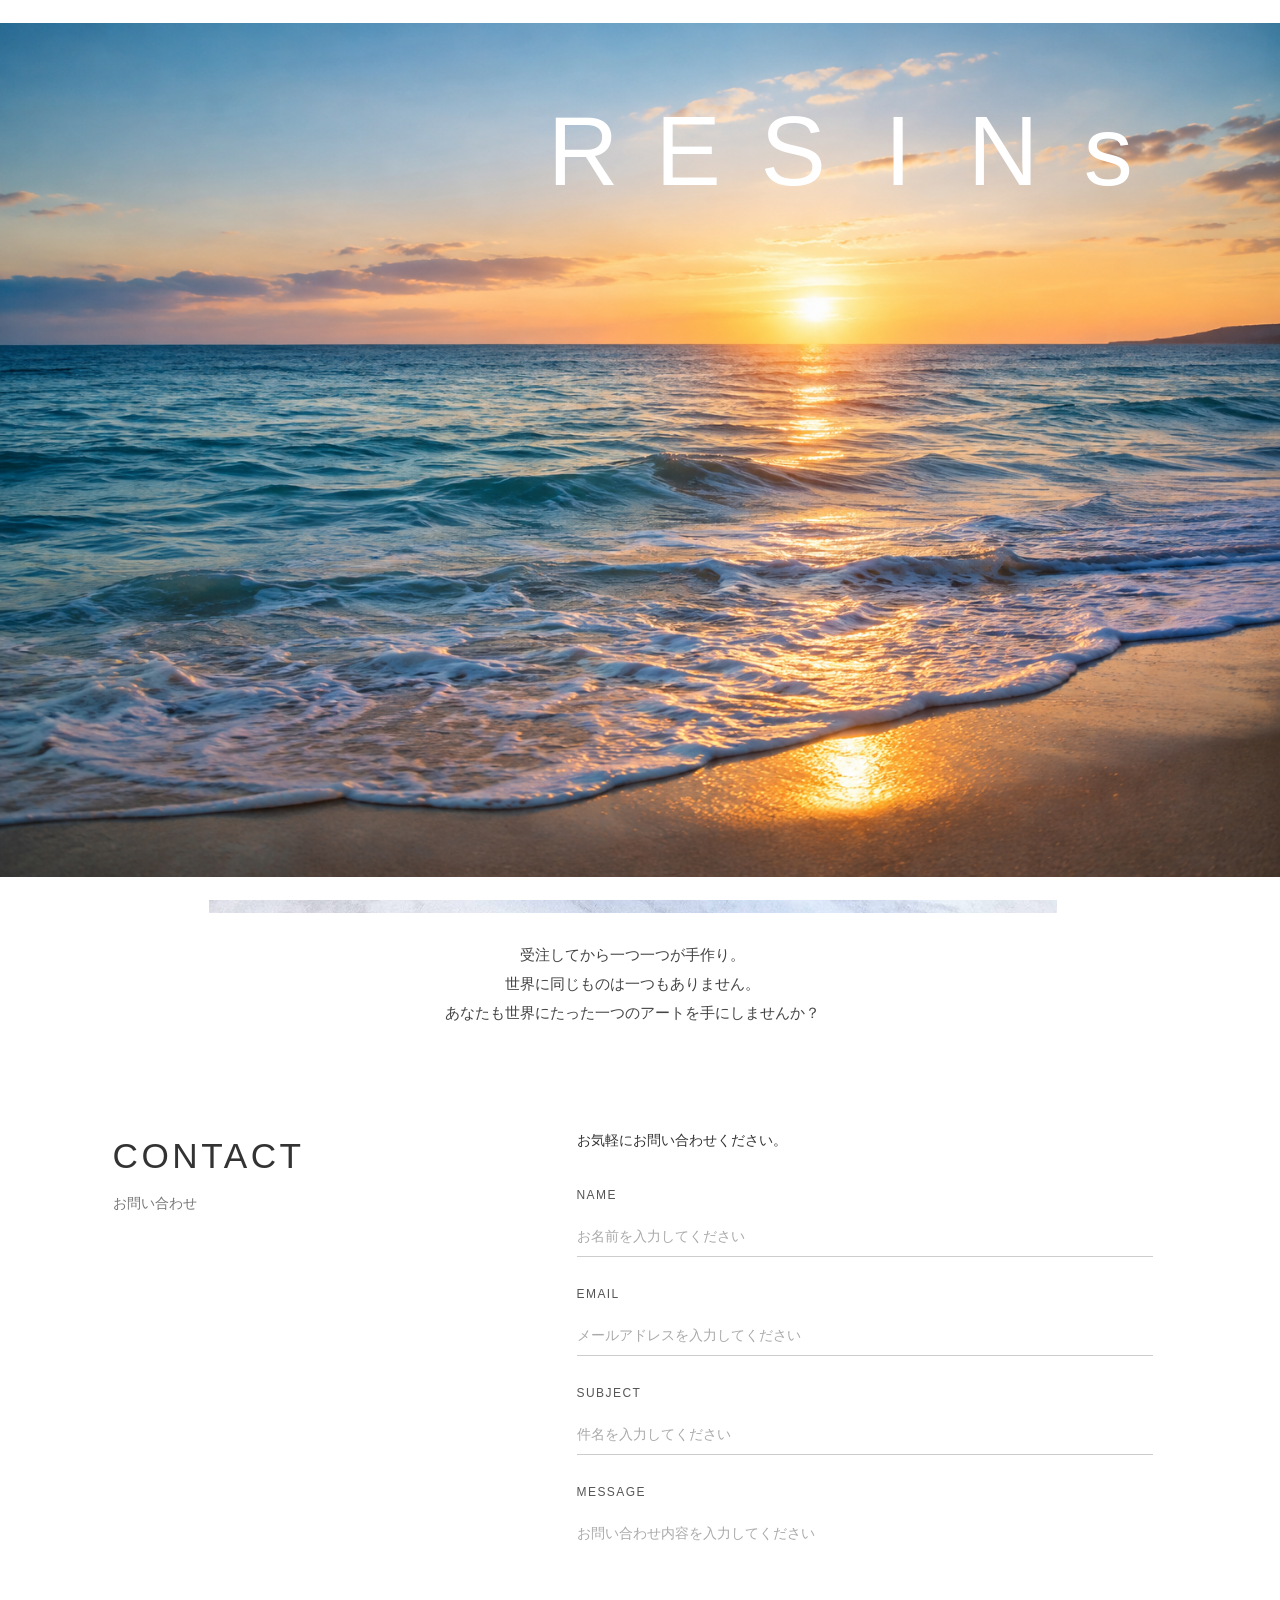
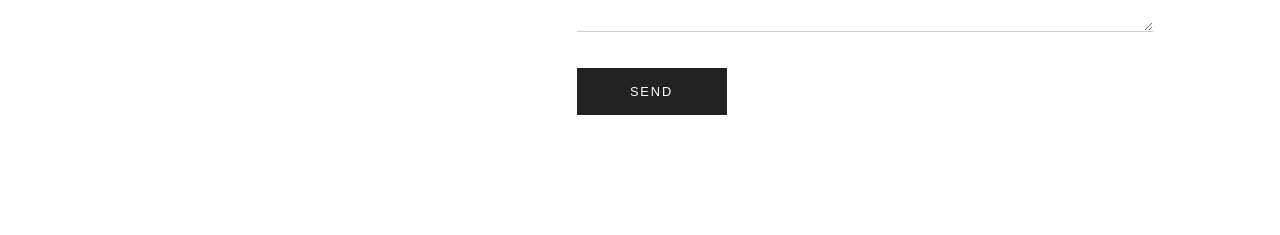
<file: index.html>
<!DOCTYPE html>
<html lang="ja">
<head>
  <meta charset="UTF-8">
  <meta name="viewport" content="width=device-width, initial-scale=1.0">
  <title>RESINs</title>
  <link rel="stylesheet" href="style.css">
</head>
<body>
  <!-- オープニング -->
  <div class="opening" id="opening">
    <div class="opening-content" id="openingContent">
      <img src="" alt="" class="opening-image" id="openingImage">
      <svg class="opening-logo" id="openingLogo" viewBox="0 0 500 150" aria-label="RESINs" role="img">
        <defs>
          <clipPath id="clipR" clipPathUnits="userSpaceOnUse">
            <circle class="reveal-circle" cx="50" cy="60" r="0" />
          </clipPath>
          <clipPath id="clipE" clipPathUnits="userSpaceOnUse">
            <circle class="reveal-circle" cx="125" cy="60" r="0" />
          </clipPath>
          <clipPath id="clipS" clipPathUnits="userSpaceOnUse">
            <circle class="reveal-circle" cx="200" cy="60" r="0" />
          </clipPath>
          <clipPath id="clipI" clipPathUnits="userSpaceOnUse">
            <circle class="reveal-circle" cx="275" cy="60" r="0" />
          </clipPath>
          <clipPath id="clipN" clipPathUnits="userSpaceOnUse">
            <circle class="reveal-circle" cx="350" cy="60" r="0" />
          </clipPath>
          <clipPath id="clips" clipPathUnits="userSpaceOnUse">
            <circle class="reveal-circle" cx="425" cy="60" r="0" />
          </clipPath>
        </defs>
        <text x="50" y="85" text-anchor="middle" clip-path="url(#clipR)">R</text>
        <text x="125" y="85" text-anchor="middle" clip-path="url(#clipE)">E</text>
        <text x="200" y="85" text-anchor="middle" clip-path="url(#clipS)">S</text>
        <text x="275" y="85" text-anchor="middle" clip-path="url(#clipI)">I</text>
        <text x="350" y="85" text-anchor="middle" clip-path="url(#clipN)">N</text>
        <text x="425" y="85" text-anchor="middle" clip-path="url(#clips)">s</text>
      </svg>
    </div>
  </div>

  <!-- メインコンテンツ -->
  <header class="header">
    <h1 class="logo">RESINs</h1>
    <nav class="global-nav">
      <ul class="global-nav-list">
        <li>
          <a href="gallery.html" aria-label="Gallery">
            <svg class="nav-icon" xmlns="http://www.w3.org/2000/svg" width="28" height="28" viewBox="0 0 24 24" fill="none" stroke="currentColor" stroke-width="1.5" stroke-linecap="round" stroke-linejoin="round">
              <rect x="3" y="3" width="13" height="13" rx="1.5"/>
              <path d="M8 8h13v13H8z"/>
              <circle cx="12" cy="12" r="1.5"/>
              <path d="m8 18 3-3 2 2 2-2 3 3"/>
            </svg>
            <span class="nav-label">Gallery</span>
          </a>
        </li>
        <li>
          <a href="#contact" aria-label="Contact">
            <svg class="nav-icon" xmlns="http://www.w3.org/2000/svg" width="28" height="28" viewBox="0 0 24 24" fill="none" stroke="currentColor" stroke-width="1.5" stroke-linecap="round" stroke-linejoin="round">
              <rect x="3" y="5" width="18" height="14" rx="2"/>
              <path d="m3 7 9 6 9-6"/>
            </svg>
            <span class="nav-label">Contact</span>
          </a>
        </li>
      </ul>
    </nav>
  </header>

  <section class="about">
    <h2>一つ一つが手作り。世界中にたった一つしかないオリジナルをあなたに。</h2>
    <div class="main-image-container">
      <img src="img/IMG_5428.jpeg" alt="" class="main-image" id="mainImage">
    </div>
    <p>
      受注してから一つ一つが手作り。<br>
      世界に同じものは一つもありません。<br>
      あなたも世界にたった一つのアートを手にしませんか？
    </p>
  </section>

  <section class="contact" id="contact">
    <div class="contact-heading">
      <h2>CONTACT</h2>
      <p>お問い合わせ</p>
    </div>
    <div class="contact-form-area">
      <p>お気軽にお問い合わせください。</p>
      <form class="contact-form">
        <div class="form-group">
          <label for="name">NAME</label>
          <input type="text" id="name" name="name" placeholder="お名前を入力してください" required>
        </div>
        <div class="form-group">
          <label for="email">EMAIL</label>
          <input type="email" id="email" name="email" placeholder="メールアドレスを入力してください" required>
        </div>
        <div class="form-group">
          <label for="subject">SUBJECT</label>
          <input type="text" id="subject" name="subject" placeholder="件名を入力してください" required>
        </div>
        <div class="form-group">
          <label for="message">MESSAGE</label>
          <textarea id="message" name="message" placeholder="お問い合わせ内容を入力してください" rows="5" required></textarea>
        </div>
        <button type="submit" class="contact-submit">SEND</button>
      </form>
    </div>
  </section>

  <script src="script.js"></script>
</body>
</html>
</file>
<file: style.css>
/* ===== 基本設定 ===== */
*,
*::before,
*::after {
  box-sizing: border-box;
}

html {
  scrollbar-gutter: stable;
}

body {
  margin: 0;
  font-family: sans-serif;
  color: #333;
  background: #fff;
  line-height: 1.6;
  min-height: 100%;
}

img {
  max-width: 100%;
  height: auto;
  display: block;
}

/* ===== オープニング（安定版） ===== */
.opening {
  position: fixed;
  inset: 0;
  z-index: 1000;
  background: #fff;
  height: 100vh;
  height: 100dvh;
  overflow: hidden;
  transition: opacity 0.8s ease;
}

.opening.opening-finished {
  opacity: 0;
  pointer-events: none;
}

body.opening-active {
  overflow: hidden;
  height: 100%;
}

/* 写真は常に画面全体 */
.opening-image {
  position: absolute;
  inset: 0;
  width: 100%;
  height: 100%;
  object-fit: contain;
  object-position: center;
  opacity: 0;
}

/* ロゴを乗せるためのラッパー（JSで位置・サイズを指定） */
.logo-wrapper {
  position: absolute;
  top: 0;
  left: 0;
  width: 100%;
  height: 100%;
  pointer-events: none;
  opacity: 0;
}

.opening.is-ready .opening-image,
.opening.is-ready .logo-wrapper {
  opacity: 1;
  transition: opacity 0.4s ease;
}

/* ロゴ本体 */
.opening-logo {
  position: absolute;
  width: 90%;
  max-width: 700px;
  height: auto;
  overflow: visible;
}

/* 位置クラスは logo-wrapper 基準ではなく、JSで最終位置を決めるので簡易に */
.opening-logo.top-left {
  bottom: -5%;
  left: 8%;
}

.opening-logo.bottom-right {
  bottom: -5%;
  right: 3%;
}

.opening-logo.center {
  top: 5%;
  left: 3%;
  transform: rotate(-18deg);
}

.opening-logo.top-right {
  top: 5%;
  right: 5%;
}

.opening-logo text {
  fill: #000;
  font-size: 70px;
  font-family: sans-serif;
  font-weight: normal;
  letter-spacing: 4px;
}

.opening-logo.white-logo text {
  fill: #fff;
}

/* リビールアニメーション */
.opening.is-ready .reveal-circle {
  animation: reveal-letter 2.8s ease-out forwards;
}

@keyframes reveal-letter {
  from { r: 0; }
  to   { r: 70; }
}
/* ===== ヘッダー ===== */
.header {
  display: flex;
  flex-direction: column;
  align-items: center;
  gap: 12px;
  padding: 32px 20px 20px;
}

.logo {
  margin: 0;
  font-size: 1.8rem;
  font-weight: 500;
  letter-spacing: 0.08em;
}

.global-nav-list {
  display: flex;
  justify-content: center;
  align-items: center;
  gap: 36px;
  margin: 0;
  padding: 0;
  list-style: none;
}

.global-nav-list a {
  display: flex;
  flex-direction: column;
  align-items: center;
  gap: 6px;
  text-decoration: none;
  color: #333;
}

.nav-icon {
  width: 28px;
  height: 28px;
  transition: opacity 0.3s ease;
}

.global-nav-list a:hover .nav-icon {
  opacity: 0.5;
}

.nav-label {
  display: none;
  font-size: 0.85rem;
  letter-spacing: 0.05em;
}

@media (min-width: 768px) {
  .nav-label {
    display: block;
  }
}

/* ===== About ===== */
.about {
  max-width: 1100px;
  margin: 6vh auto 0;
  padding: 0 20px;
  text-align: center;
}

.about h2 {
  margin: 0 0 32px;
  font-size: 1.15rem;
  font-weight: 500;
  line-height: 1.7;
  letter-spacing: 0.03em;
}

.about p {
  margin: 28px 0 0;
  font-size: 0.95rem;
  line-height: 1.9;
  color: #444;
}

/* メイン画像 */
.main-image-container {
  width: 100%;
  overflow: hidden;
}

.main-image {
  display: block;
  width: 100%;
  height: 55vh;
  max-height: 680px;
  object-fit: cover;
  object-position: center;
  margin: 0 auto;
  transition: opacity 1s ease;
}

.main-image.fade-out {
  opacity: 0;
}

@media (min-width: 768px) {
  .main-image {
    width: 85%;
    height: 70vh;
  }
}

@media (min-width: 1100px) {
  .main-image {
    width: 80%;
  }
}

/* ===== Contact ===== */
.contact {
  display: flex;
  flex-direction: column;
  gap: 40px;
  max-width: 1100px;
  margin: 0 auto;
  padding: 80px 20px 100px;
}

.contact-heading h2 {
  margin: 0;
  font-size: 2.2rem;
  font-weight: 500;
  letter-spacing: 0.1em;
}

.contact-heading p {
  margin: 8px 0 0;
  font-size: 0.9rem;
  color: #777;
}

.contact-form-area > p {
  margin: 0 0 8px;
  font-size: 0.9rem;
  line-height: 1.8;
}

.contact-form {
  display: flex;
  flex-direction: column;
  gap: 28px;
  margin-top: 32px;
}

.form-group {
  display: flex;
  flex-direction: column;
  gap: 10px;
}

.form-group label {
  font-size: 0.75rem;
  letter-spacing: 0.12em;
  color: #555;
}

.form-group input,
.form-group textarea {
  width: 100%;
  padding: 12px 0;
  font-family: inherit;
  font-size: 0.95rem;
  color: #222;
  background: transparent;
  border: none;
  border-bottom: 1px solid #ccc;
  border-radius: 0;
  outline: none;
}

.form-group input:focus,
.form-group textarea:focus {
  border-bottom-color: #222;
}

.form-group input::placeholder,
.form-group textarea::placeholder {
  color: #aaa;
  font-size: 0.9rem;
}

.form-group textarea {
  resize: vertical;
  min-height: 120px;
}

.contact-submit {
  align-self: flex-start;
  min-width: 150px;
  padding: 15px 36px;
  margin-top: 8px;
  color: #fff;
  background: #222;
  border: 1px solid #222;
  font-size: 0.8rem;
  letter-spacing: 0.15em;
  cursor: pointer;
  transition: 0.3s ease;
}

@media (hover: hover) {
  .contact-submit:hover {
    color: #222;
    background: #fff;
  }
}

@media (min-width: 768px) {
  .contact {
    flex-direction: row;
    align-items: flex-start;
    gap: 80px;
    padding: 100px 30px 120px;
  }

  .contact-heading {
    flex: 1;
  }

  .contact-form-area {
    flex: 1.5;
  }
}
</file>
